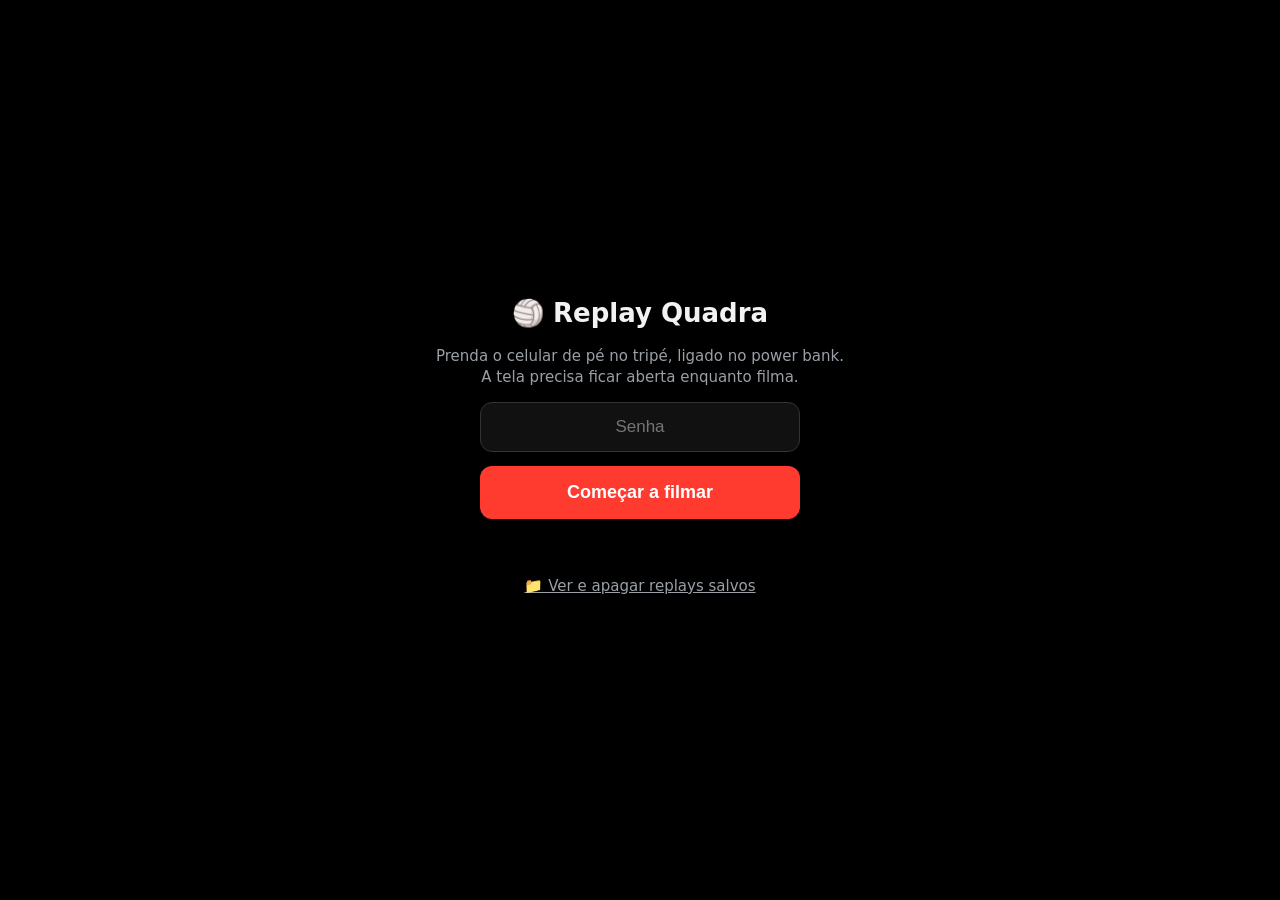
<file: mobile/static/index.html>
<!doctype html>
<html lang="pt-BR">
<head>
  <meta charset="utf-8">
  <meta name="viewport" content="width=device-width, initial-scale=1, viewport-fit=cover">
  <meta name="theme-color" content="#000000">
  <title>Replay Quadra</title>
  <link rel="manifest" href="manifest.webmanifest">
  <link rel="icon" href="icon.svg" type="image/svg+xml">
  <style>
    :root {
      --bg: #000;
      --fg: #f2f2f2;
      --muted: #9aa0a6;
      --panel: rgba(0, 0, 0, .55);
      --accent: #ff3b30;
      --ok: #34c759;
      --warn: #ffcc00;
    }
    * { box-sizing: border-box; }
    html, body {
      margin: 0; height: 100%; background: var(--bg); color: var(--fg);
      font: 15px/1.4 system-ui, -apple-system, "Segoe UI", Roboto, sans-serif;
      overflow: hidden; -webkit-tap-highlight-color: transparent; user-select: none;
    }
    .hidden { display: none !important; }

    /* ── Tela inicial ── */
    #inicio {
      position: fixed; inset: 0; display: flex; flex-direction: column;
      align-items: center; justify-content: center; gap: 14px; padding: 24px; text-align: center;
    }
    #inicio h1 { margin: 0; font-size: 26px; }
    #inicio p { margin: 0; color: var(--muted); max-width: 420px; }
    #inicio input {
      width: min(320px, 100%); padding: 14px; border-radius: 12px; border: 1px solid #333;
      background: #111; color: var(--fg); font-size: 17px; text-align: center;
    }
    #btn-comecar {
      width: min(320px, 100%); padding: 16px; border: 0; border-radius: 12px;
      background: var(--accent); color: #fff; font-size: 18px; font-weight: 700;
    }
    #btn-comecar:disabled { opacity: .5; }
    #erro-inicio { color: var(--accent); min-height: 1.4em; max-width: 420px; }
    #link-arquivos { color: var(--muted); padding: 8px; }

    /* ── Filmagem ── */
    #filmagem { position: fixed; inset: 0; }
    video { width: 100%; height: 100%; object-fit: contain; background: #000; }

    #barra {
      position: absolute; top: 0; left: 0; right: 0; padding: 8px 12px;
      padding-top: max(8px, env(safe-area-inset-top));
      background: var(--panel); font-size: 13px; display: flex; flex-wrap: wrap; gap: 4px 14px;
    }
    #barra b { font-variant-numeric: tabular-nums; }
    #buffer-trilho { position: absolute; left: 0; right: 0; bottom: 0; height: 3px; background: #333; }
    #buffer-nivel { height: 100%; width: 0; background: var(--ok); transition: width .5s; }

    #btn-replay {
      position: absolute; right: max(20px, env(safe-area-inset-right)); bottom: 28px;
      width: 120px; height: 120px; border-radius: 50%; border: 5px solid #fff;
      background: var(--accent); color: #fff; font-size: 17px; font-weight: 800; letter-spacing: .5px;
      box-shadow: 0 4px 24px rgba(0, 0, 0, .5);
    }
    #btn-replay:active { transform: scale(.94); }
    #btn-replay:disabled { opacity: .45; }

    #envios {
      position: absolute; left: 12px; bottom: 16px; width: min(360px, calc(100% - 170px));
      display: flex; flex-direction: column-reverse; gap: 6px; font-size: 13px;
    }
    .envio { background: var(--panel); border-radius: 10px; padding: 7px 10px; }
    .envio.ok { border-left: 4px solid var(--ok); }
    .envio.erro { border-left: 4px solid var(--accent); }
    .envio.andamento { border-left: 4px solid var(--warn); }

    #aviso {
      position: absolute; top: 50%; left: 50%; transform: translate(-50%, -50%);
      background: rgba(0, 0, 0, .8); padding: 18px 26px; border-radius: 14px;
      font-size: 22px; font-weight: 700; text-align: center; pointer-events: none;
    }
    #btn-camera, #btn-gesto, #btn-tempo {
      position: absolute; right: max(20px, env(safe-area-inset-right)); bottom: 168px;
      padding: 10px 16px; border-radius: 22px; border: 1px solid rgba(255, 255, 255, .35);
      background: var(--panel); color: var(--fg); font-size: 15px; font-weight: 600;
    }
    #btn-gesto { bottom: 220px; }
    #btn-gesto.desligado { opacity: .55; text-decoration: line-through; }
    #btn-tempo { bottom: 272px; }

    /* Contagem do hold: grande o bastante para ser vista de longe */
    #contagem {
      position: absolute; left: 50%; top: 50%; transform: translate(-50%, -50%);
      display: flex; flex-direction: column; align-items: center; gap: 6px;
      pointer-events: none; text-shadow: 0 3px 12px rgba(0, 0, 0, .8);
    }
    #contagem-num { font-size: 140px; font-weight: 900; line-height: 1; color: var(--warn); }
    #contagem-texto { font-size: 20px; font-weight: 700; }
    #contagem-trilho { width: 260px; height: 14px; border-radius: 7px; background: rgba(0, 0, 0, .55); overflow: hidden; }
    #contagem-nivel { height: 100%; width: 0; background: var(--warn); }
    #seletor-cameras {
      position: absolute; inset: 0; background: rgba(0, 0, 0, .6);
      display: flex; align-items: center; justify-content: center; padding: 16px;
    }
    #seletor-cameras .caixa {
      background: #151515; border-radius: 16px; padding: 16px 18px; width: min(420px, 100%);
      max-height: 100%; overflow-y: auto;
    }
    #seletor-cameras h2 { margin: 0 0 4px; font-size: 18px; }
    #seletor-cameras .nota { margin: 0 0 12px; color: var(--muted); font-size: 13px; }
    #lista-cameras { display: flex; flex-direction: column; gap: 8px; }
    .opcao-camera {
      display: flex; flex-direction: column; align-items: flex-start; gap: 2px; text-align: left;
      padding: 12px 14px; border-radius: 12px; border: 1px solid #333; background: #222; color: var(--fg);
    }
    .opcao-camera b { font-size: 16px; }
    .opcao-camera small { color: var(--muted); font-size: 12px; }
    .opcao-camera.atual { border-color: var(--ok); }
    #btn-fechar-cameras {
      margin-top: 12px; width: 100%; padding: 12px; border-radius: 12px; border: 0;
      background: #333; color: var(--fg); font-size: 15px;
    }
    #flash { position: absolute; inset: 0; border: 10px solid var(--ok); pointer-events: none; opacity: 0; transition: opacity .3s; }
    #flash.on { opacity: 1; transition: none; }
  </style>
</head>
<body>
  <section id="inicio">
    <h1>🏐 Replay Quadra</h1>
    <p>Prenda o celular de pé no tripé, ligado no power bank. A tela precisa ficar aberta enquanto filma.</p>
    <input id="senha" type="password" placeholder="Senha" autocomplete="current-password">
    <button id="btn-comecar">Começar a filmar</button>
    <div id="erro-inicio"></div>
    <a id="link-arquivos" href="arquivos.html">📁 Ver e apagar replays salvos</a>
  </section>

  <section id="filmagem" class="hidden">
    <video id="preview" autoplay muted playsinline></video>
    <div id="barra">
      <span>Buffer <b id="st-buffer">0</b>s</span>
      <span><b id="st-fps">0</b> fps</span>
      <span><b id="st-res">—</b></span>
      <span>Memória <b id="st-mem">0</b> MB</span>
      <span>Bateria <b id="st-bat">—</b></span>
      <span>Filmando há <b id="st-tempo">0:00</b></span>
      <span>Gesto <b id="st-gesto">—</b></span>
      <span id="st-descartes" class="hidden">Descartados <b id="st-desc">0</b></span>
      <div id="buffer-trilho"><div id="buffer-nivel"></div></div>
    </div>
    <div id="envios"></div>
    <div id="contagem" class="hidden">
      <div id="contagem-num">3</div>
      <div id="contagem-texto">Segure o braço levantado…</div>
      <div id="contagem-trilho"><div id="contagem-nivel"></div></div>
    </div>
    <button id="btn-tempo" aria-label="Tempo do braço levantado">⏱ Braço: 3s</button>
    <button id="btn-gesto">🙋 Gesto: ON</button>
    <button id="btn-camera" aria-label="Trocar câmera">📷 Câmera</button>
    <button id="btn-replay">REPLAY</button>
    <div id="aviso" class="hidden"></div>
    <div id="flash"></div>

    <div id="seletor-cameras" class="hidden">
      <div class="caixa">
        <h2>Escolha a câmera</h2>
        <p class="nota">Trocar de câmera reinicia o buffer (30s até o próximo replay completo).</p>
        <div id="lista-cameras"></div>
        <button id="btn-fechar-cameras">Cancelar</button>
      </div>
    </div>
  </section>

  <script src="gesto.js"></script>
  <script src="app.js"></script>
</body>
</html>
</file>
